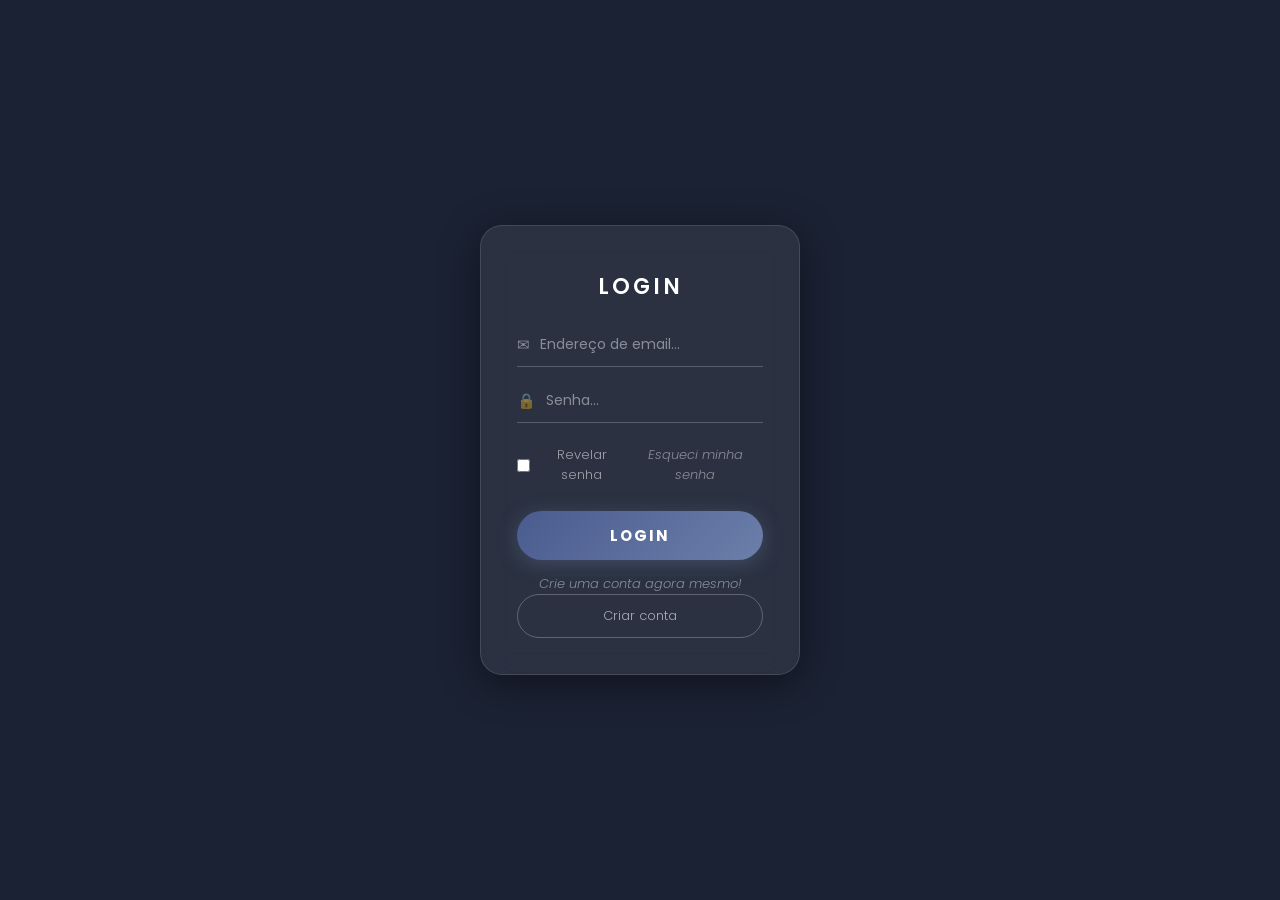
<file: index.html>
<!DOCTYPE html>
<html lang="pt-BR">
<head>
    <link rel="stylesheet" href="css/styles.css">
    <meta charset="UTF-8">
    <meta name="viewport" content="width=device-width, initial-scale=1.0">
    <title>Login | Sistema de Login</title>
</head>
<body>
    <div id="container">
        <h1>Login</h1>
        
        <form method="post" action="bd/bd.php">
            <div class="campo-wrapper">
                <span class="icone">✉</span>
                <input type="text" name="email" placeholder="Endereço de email...">
            </div>

            <div class="campo-wrapper">
                <span class="icone">🔒</span>
                <input type="password" id="senha" name="password" placeholder="Senha..." autocomplete="new-password">
                <p id="avisosenha" class="aviso"></p>
            </div>

            <div class="linha-opcoes">
                <div class="revelar-senha-container">
                    <input type="checkbox" name="revelar_senha" id="revelar_senha" onclick="revelarSenha()">
                    <label for="revelar_senha">Revelar senha</label>
                </div>
                <a href="esqueceusenha.html">Esqueci minha senha</a>
            </div>
            
            <input type="submit" id="logar" value="LOGIN"> <!-- Botão de login -->
            <h3><p>Crie uma conta agora mesmo!</p></h3>
            <button type="button" onclick="window.location.href='cadastro.html'">Criar conta</button>
        </form>
    </div>
</body>
<script src="script/login.js"></script>
</html>
</file>
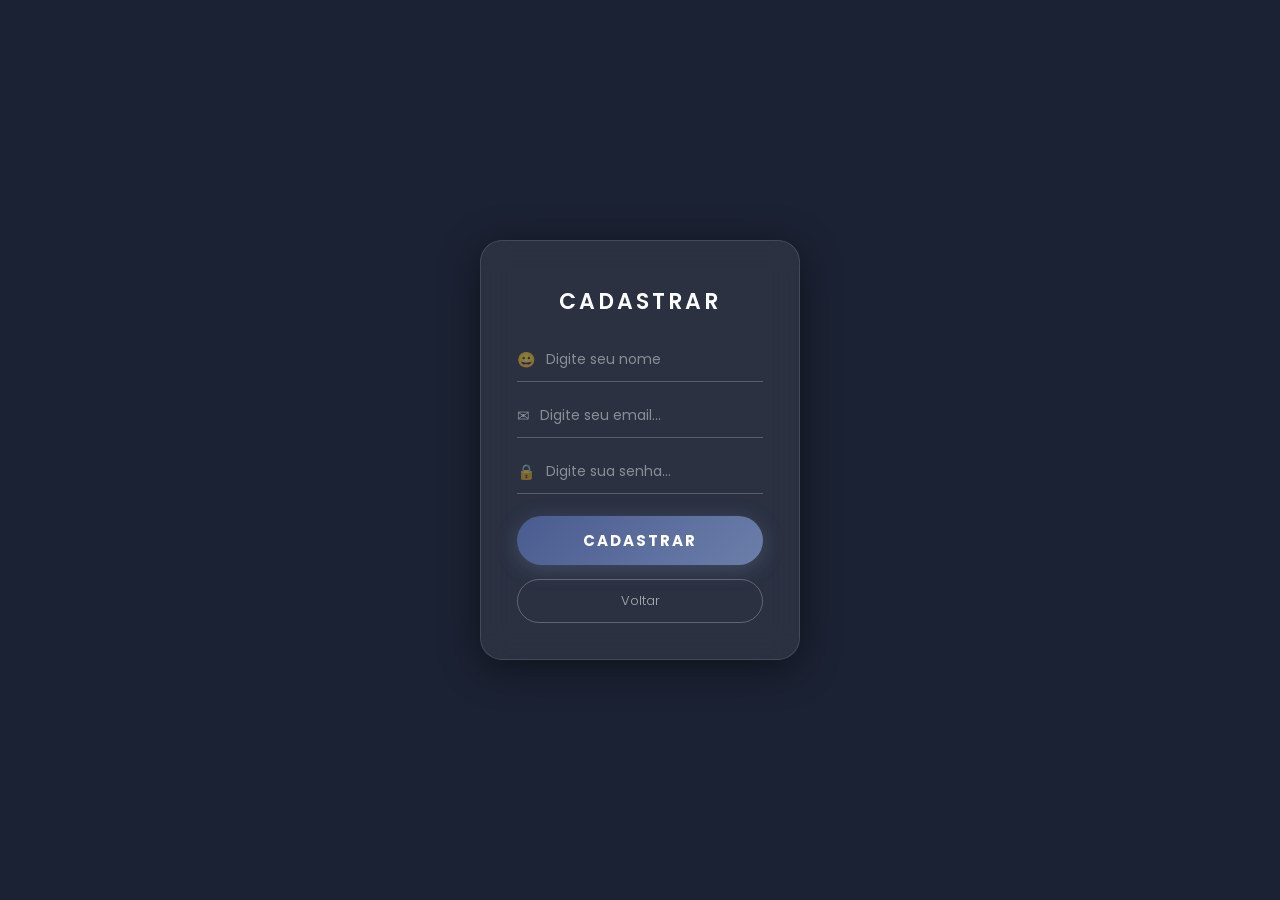
<file: cadastro.html>
<!DOCTYPE html>
<html lang="pt-BR">
<head>
    <link rel="stylesheet" href="css/styles.css">
    <meta charset="UTF-8">
    <meta name="viewport" content="width=device-width, initial-scale=1.0">
    <title>Cadastro | Sistema de Login</title>
</head>
<body>
    <div id="container">
        <h1>Cadastrar</h1>

        <form method="post" action="bd/cadastro.php">
            <div class="campo-wrapper">
                <span class="icone">😀</span>
                <input type="text" name="nome" placeholder="Digite seu nome" autocomplete="off">
            </div>
            <div class="campo-wrapper">
                <span class="icone">✉</span>
                <input type="text" name="email" placeholder="Digite seu email..." autocomplete="off">
            </div>

            <div class="campo-wrapper">
                <span class="icone">🔒</span>
                <input type="password" name="password" placeholder="Digite sua senha..." autocomplete="new-password">
            </div>

            <input type="submit" id="cadastrar" value="Cadastrar">
        </form>

        <button onclick="window.location.href='index.html'">Voltar</button>
    </div>
</body>
</html>
</file>
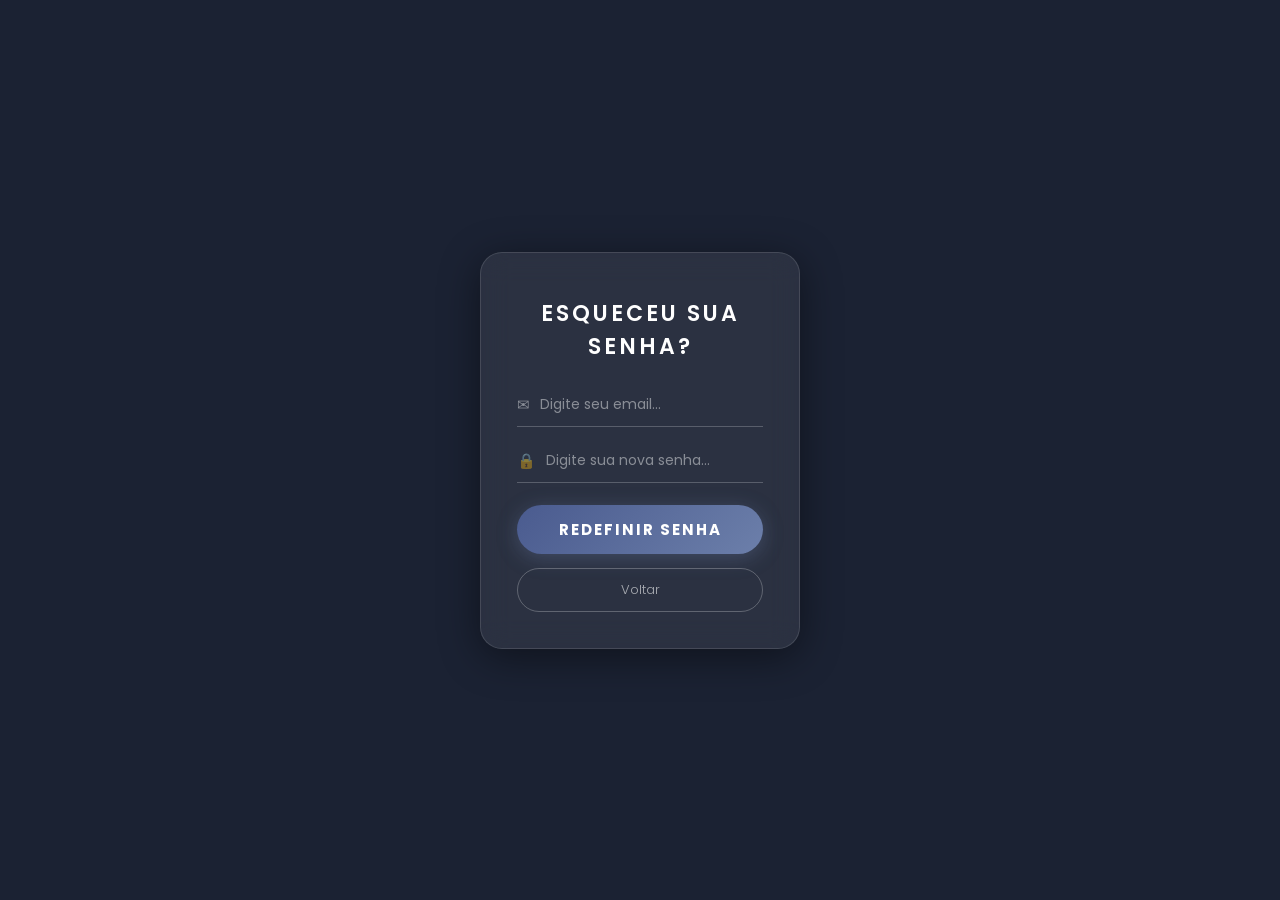
<file: esqueceusenha.html>
<!DOCTYPE html>
<html lang="pt-BR">
<head>
    <link rel="stylesheet" href="css/styles.css">
    <meta charset="UTF-8">
    <meta name="viewport" content="width=device-width, initial-scale=1.0">
    <title>Esqueceu sua senha?</title>
</head>
<body>
    <div id="container">
        <h1>Esqueceu sua senha?</h1>

        <form method="post" action="bd/esqueceusenha.php">
            <div class="campo-wrapper">
                <span class="icone">✉</span>
                <input type="text" name="email" placeholder="Digite seu email..." autocomplete="off">
            </div>

            <div class="campo-wrapper">
                <span class="icone">🔒</span>
                <input type="password" name="password" placeholder="Digite sua nova senha..." autocomplete="new-password">
            </div>

            <input type="submit" id="cadastrar" value="Redefinir senha">
        </form>

        <button onclick="window.location.href='index.html'">Voltar</button>
    </div>
</body>
</html>
</file>
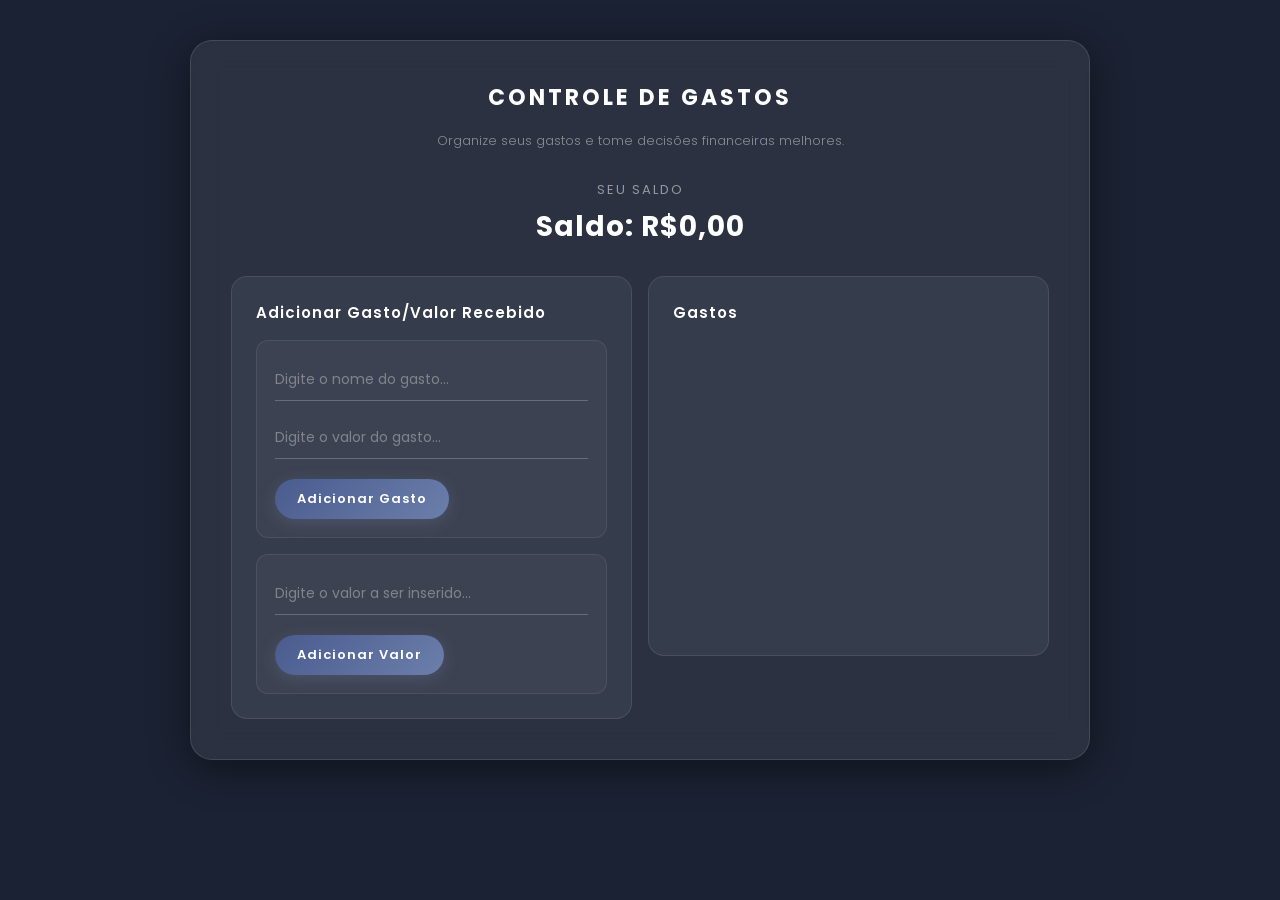
<file: home.html>
<!DOCTYPE html>
<html lang="pt-Br">
<head>
    <link rel="stylesheet" href="css/home.css">
    <meta charset="UTF-8">
    <meta name="viewport" content="width=device-width, initial-scale=1.0">
    <title>Controle de Gastos | Sistema de Gerenciamento Financeiro</title>
</head>
<body>
    <div id="container">
        <h1>Controle de Gastos</h1>
       <p id="desc">Organize seus gastos e tome decisões financeiras melhores.</p>
        <center>
                <h2>Seu Saldo</h2>
            <h3 id="saldo">Saldo: R$0,00</h3>
            </center>
        <div class="linha">
        <!-- ESQUERDA -->
        <div class="esquerda">
            <h3>Adicionar Gasto/Valor Recebido</h3>
            <div class="gasto">
                <input type="text" id="nome_gasto" placeholder="Digite o nome do gasto...">
                <input type="number" id="valor_gasto" placeholder="Digite o valor do gasto...">
                <button onclick="adicionarGasto()">Adicionar Gasto</button>
            </div>

            <div class="valor">
                <input type="number" id="valor_inserido" placeholder="Digite o valor a ser inserido...">
                <button onclick="adicionarValor()">Adicionar Valor</button>
            </div>
        </div>

        <!-- DIREITA -->
        <div class="direita">
            <h3>Gastos</h3>
            <p id="gastos"></p><br>
        </div>

    </div>
</div>
</body>
<script src="script/home.js"></script>
</html>
</file>
<file: css/styles.css>
/* ============================
   BASE & BODY
   ============================ */
@import url('https://fonts.googleapis.com/css2?family=Poppins:wght@300;400;600;700&display=swap');

input:-webkit-autofill,
input:-webkit-autofill:hover,
input:-webkit-autofill:focus {
    -webkit-box-shadow: 0 0 0px 1000px transparent inset;
    -webkit-text-fill-color: white;
    transition: background-color 5000s ease-in-out 0s;
}
* {
    box-sizing: border-box;
    margin: 0;
    padding: 0;
}

body {
    min-height: 100vh;
    display: flex;
    justify-content: center;
    align-items: center;
    background-color: #1b2233;
    font-family: 'Poppins', sans-serif;
    color: white;
}

/* ============================
   CARD GLASSMORPHISM
   ============================ */
#container {
    background: rgba(255, 255, 255, 0.07);
    backdrop-filter: blur(14px);
    -webkit-backdrop-filter: blur(14px);
    border: 1px solid rgba(255, 255, 255, 0.12);
    box-shadow: 0 8px 40px rgba(0, 0, 0, 0.45);
    border-radius: 22px;
    padding: 44px 36px 36px;
    width: 320px;
    text-align: center;
}

/* ============================
   AVATAR NO TOPO
   ============================ */

h1 {
    color: white;
    font-size: 22px;
    font-weight: 600;
    letter-spacing: 3px;
    text-transform: uppercase;
    margin-bottom: 30px;
}

/* ============================
   FORMULÁRIO
   ============================ */
form {
    display: flex;
    flex-direction: column;
    align-items: stretch;
}

br { display: none; }

/* ============================
   CAMPOS COM ÍCONE
   ============================ */
.campo-wrapper {
    display: flex;
    align-items: center;
    gap: 10px;
    border-bottom: 1.5px solid rgba(255, 255, 255, 0.22);
    margin-bottom: 22px;
    padding-bottom: 10px;
    transition: border-color 0.3s;
}

.campo-wrapper:focus-within {
    border-bottom-color: rgba(255, 255, 255, 0.7);
}

.campo-wrapper .icone {
    opacity: 0.45;
    flex-shrink: 0;
    font-size: 15px;
}

input[type="text"],
input[type="password"] {
    background: transparent;
    border: none;
    outline: none;
    color: white;
    font-family: 'Poppins', sans-serif;
    font-size: 14px;
    width: 100%;
}

input[type="text"]::placeholder,
input[type="password"]::placeholder {
    color: rgba(255, 255, 255, 0.45);
}

/* ============================
   LINHA: REMEMBER ME + FORGOT
   ============================ */
.linha-opcoes {
    display: flex;
    justify-content: space-between;
    align-items: center;
    margin-bottom: 26px;
}

.revelar-senha-container {
    display: flex;
    align-items: center;
    gap: 6px;
    font-size: 13px;
    color: rgba(255, 255, 255, 0.55);
    font-weight: 300;
}

input[type="checkbox"] {
    accent-color: #6c7faa;
    cursor: pointer;
}

a {
    color: rgba(255, 255, 255, 0.45);
    font-size: 13px;
    font-style: italic;
    font-weight: 300;
    text-decoration: none;
    transition: color 0.2s;
}

a:hover { color: rgba(255, 255, 255, 0.8); }

/* ============================
   BOTÃO LOGIN
   ============================ */
input[type="submit"] {
    background: linear-gradient(135deg, #4a5b8f, #6c7faa);
    color: white;
    border: none;
    border-radius: 30px;
    padding: 13px;
    font-family: 'Poppins', sans-serif;
    font-size: 15px;
    font-weight: 700;
    letter-spacing: 2px;
    text-transform: uppercase;
    cursor: pointer;
    width: 100%;
    transition: 0.3s;
    box-shadow: 0 4px 20px rgba(108, 127, 170, 0.35);
    margin-bottom: 14px;
}

input[type="submit"]:hover {
    background: linear-gradient(135deg, #3d4e7a, #5a6b8a);
    transform: translateY(-2px);
    box-shadow: 0 6px 24px rgba(108, 127, 170, 0.5);
}

/* ============================
   BOTÃO CRIAR CONTA
   ============================ */
button {
    background: transparent;
    color: rgba(255, 255, 255, 0.6);
    border: 1.5px solid rgba(255, 255, 255, 0.25);
    border-radius: 30px;
    padding: 11px;
    font-family: 'Poppins', sans-serif;
    font-size: 13px;
    font-weight: 300;
    cursor: pointer;
    width: 100%;
    transition: 0.3s;
}

button:hover {
    background: rgba(255, 255, 255, 0.08);
    border-color: rgba(255, 255, 255, 0.5);
    color: white;
}
h3 {
    color: rgba(255, 255, 255, 0.45);
    font-size: 13px;
    font-style: italic;
    font-weight: 300;
    text-decoration: none;
    transition: color 0.2s;
}
.aviso {
    color: #e05c5c;
    font-size: 13px;
    font-weight: 400;
    margin-bottom: 10px;
}
</file>
<file: css/home.css>
@import url('https://fonts.googleapis.com/css2?family=Poppins:wght@300;400;600;700&display=swap');

* {
    box-sizing: border-box;
    margin: 0;
    padding: 0;
}

body {
    min-height: 100vh;
    display: flex;
    justify-content: center;
    align-items: flex-start;
    background-color: #1b2233;
    font-family: 'Poppins', sans-serif;
    color: white;
    padding: 40px 20px;
}

/* ============================
   CONTAINER PRINCIPAL
   ============================ */
#container {
    background: rgba(255, 255, 255, 0.07);
    backdrop-filter: blur(14px);
    -webkit-backdrop-filter: blur(14px);
    border: 1px solid rgba(255, 255, 255, 0.12);
    box-shadow: 0 8px 40px rgba(0, 0, 0, 0.45);
    border-radius: 22px;
    padding: 40px;
    width: 100%;
    max-width: 900px;
    position: relative;
}

/* ============================
   TÍTULOS
   ============================ */
h1 {
    text-align: center;
    font-size: 22px;
    font-weight: 700;
    letter-spacing: 3px;
    text-transform: uppercase;
    color: white;
    margin-bottom: 16px;
}

h2 {
    font-size: 13px;
    font-weight: 400;
    letter-spacing: 2px;
    text-transform: uppercase;
    color: rgba(255, 255, 255, 0.5);
    margin-bottom: 6px;
}

h3 {
    font-size: 15px;
    font-weight: 600;
    color: white;
    margin-bottom: 16px;
    letter-spacing: 1px;
}

/* ============================
   DESCRIÇÃO
   ============================ */
#desc {
    text-align: center;
    color: rgba(255, 255, 255, 0.45);
    font-size: 13px;
    font-weight: 300;
    line-height: 1.7;
    margin-bottom: 28px;
}

/* ============================
   SALDO
   ============================ */
center {
    margin-bottom: 28px;
}

#saldo {
    font-size: 28px;
    font-weight: 700;
    color: white;
    letter-spacing: 1px;
}

/* ============================
   LAYOUT: LINHA
   ============================ */
.linha {
    display: flex;
    gap: 16px;
    margin-top: 8px;
}

/* ============================
   CARDS ESQUERDA / DIREITA
   ============================ */
.esquerda, .direita {
    flex: 1;
    background: rgba(255, 255, 255, 0.05);
    border: 1px solid rgba(255, 255, 255, 0.1);
    border-radius: 16px;
    padding: 24px;
}

.direita {
    max-height: 380px;
    overflow-y: auto;
}

.direita::-webkit-scrollbar {
    width: 4px;
}
.direita::-webkit-scrollbar-track {
    background: transparent;
}
.direita::-webkit-scrollbar-thumb {
    background: rgba(255, 255, 255, 0.15);
    border-radius: 10px;
}

/* ============================
   SUBCARDS GASTO / VALOR
   ============================ */
.gasto, .valor {
    background: rgba(255, 255, 255, 0.04);
    border: 1px solid rgba(255, 255, 255, 0.08);
    border-radius: 12px;
    padding: 18px;
    margin-top: 16px;
}

/* ============================
   INPUTS
   ============================ */
input[type="text"],
input[type="number"] {
    width: 100%;
    background: transparent !important;
    border: none !important;
    border-bottom: 1.5px solid rgba(255, 255, 255, 0.22) !important;
    outline: none;
    color: white !important;
    font-family: 'Poppins', sans-serif;
    font-size: 14px;
    padding: 10px 0;
    margin-bottom: 16px;
    transition: border-color 0.3s;
    -webkit-appearance: none;
    -moz-appearance: textfield;
    appearance: none;
    box-shadow: none !important;
}

input[type="text"]::placeholder,
input[type="number"]::placeholder {
    color: rgba(255, 255, 255, 0.35);
}

input[type="text"]:focus,
input[type="number"]:focus {
    border-bottom-color: rgba(255, 255, 255, 0.7);
}

input:-webkit-autofill,
input:-webkit-autofill:hover,
input:-webkit-autofill:focus {
    -webkit-box-shadow: 0 0 0px 1000px transparent inset;
    -webkit-text-fill-color: white;
    transition: background-color 5000s ease-in-out 0s;
}

/* ============================
   BOTÕES
   ============================ */
button {
    background: linear-gradient(135deg, #4a5b8f, #6c7faa);
    color: white;
    border: none;
    border-radius: 30px;
    padding: 10px 22px;
    font-family: 'Poppins', sans-serif;
    font-size: 13px;
    font-weight: 600;
    letter-spacing: 1px;
    cursor: pointer;
    transition: 0.3s;
    box-shadow: 0 4px 16px rgba(108, 127, 170, 0.3);
    margin-top: 4px;
}

button:hover {
    background: linear-gradient(135deg, #3d4e7a, #5a6b8a);
    transform: translateY(-2px);
    box-shadow: 0 6px 20px rgba(108, 127, 170, 0.45);
}

/* Botão apagar — outline mais sutil */
#gastos ~ button,
.direita button {
    background: transparent;
    border: 1.5px solid rgba(255, 255, 255, 0.25);
    box-shadow: none;
    color: rgba(255, 255, 255, 0.6);
}

#gastos ~ button:hover,
.direita button:hover {
    background: rgba(255, 255, 255, 0.08);
    border-color: rgba(255, 255, 255, 0.5);
    color: white;
    transform: translateY(-2px);
    box-shadow: none;
}

/* ============================
   LISTA DE GASTOS
   ============================ */
#gastos {
    color: rgba(255, 255, 255, 0.75);
    font-size: 13px;
    font-weight: 300;
    line-height: 2;
}

.item-gasto {
    display: flex;
    justify-content: space-between;
    align-items: center;
    padding: 8px 0;
    border-bottom: 1px solid rgba(255, 255, 255, 0.08);
    font-size: 13px;
    color: rgba(255, 255, 255, 0.75);
}

.btn-deletar {
    background: transparent;
    border: 1px solid rgba(255, 255, 255, 0.2);
    color: rgba(255, 255, 255, 0.5);
    border-radius: 50%;
    width: 24px;
    height: 24px;
    padding: 0;
    font-size: 11px;
    cursor: pointer;
    transition: 0.2s;
    margin-top: 0;
    box-shadow: none;
    flex-shrink: 0;
}

.btn-deletar:hover {
    background: rgba(220, 80, 80, 0.25);
    border-color: rgba(220, 80, 80, 0.5);
    color: #e05c5c;
    transform: none;
    box-shadow: none;
}#btn-logout {
    position: absolute;
    top: 20px;
    right: 20px;
    color: rgba(255, 255, 255, 0.4);
    font-size: 13px;
    font-weight: 300;
    text-decoration: none;
    transition: 0.2s;
}

#btn-logout:hover {
    color: #e05c5c;
}
</file>
